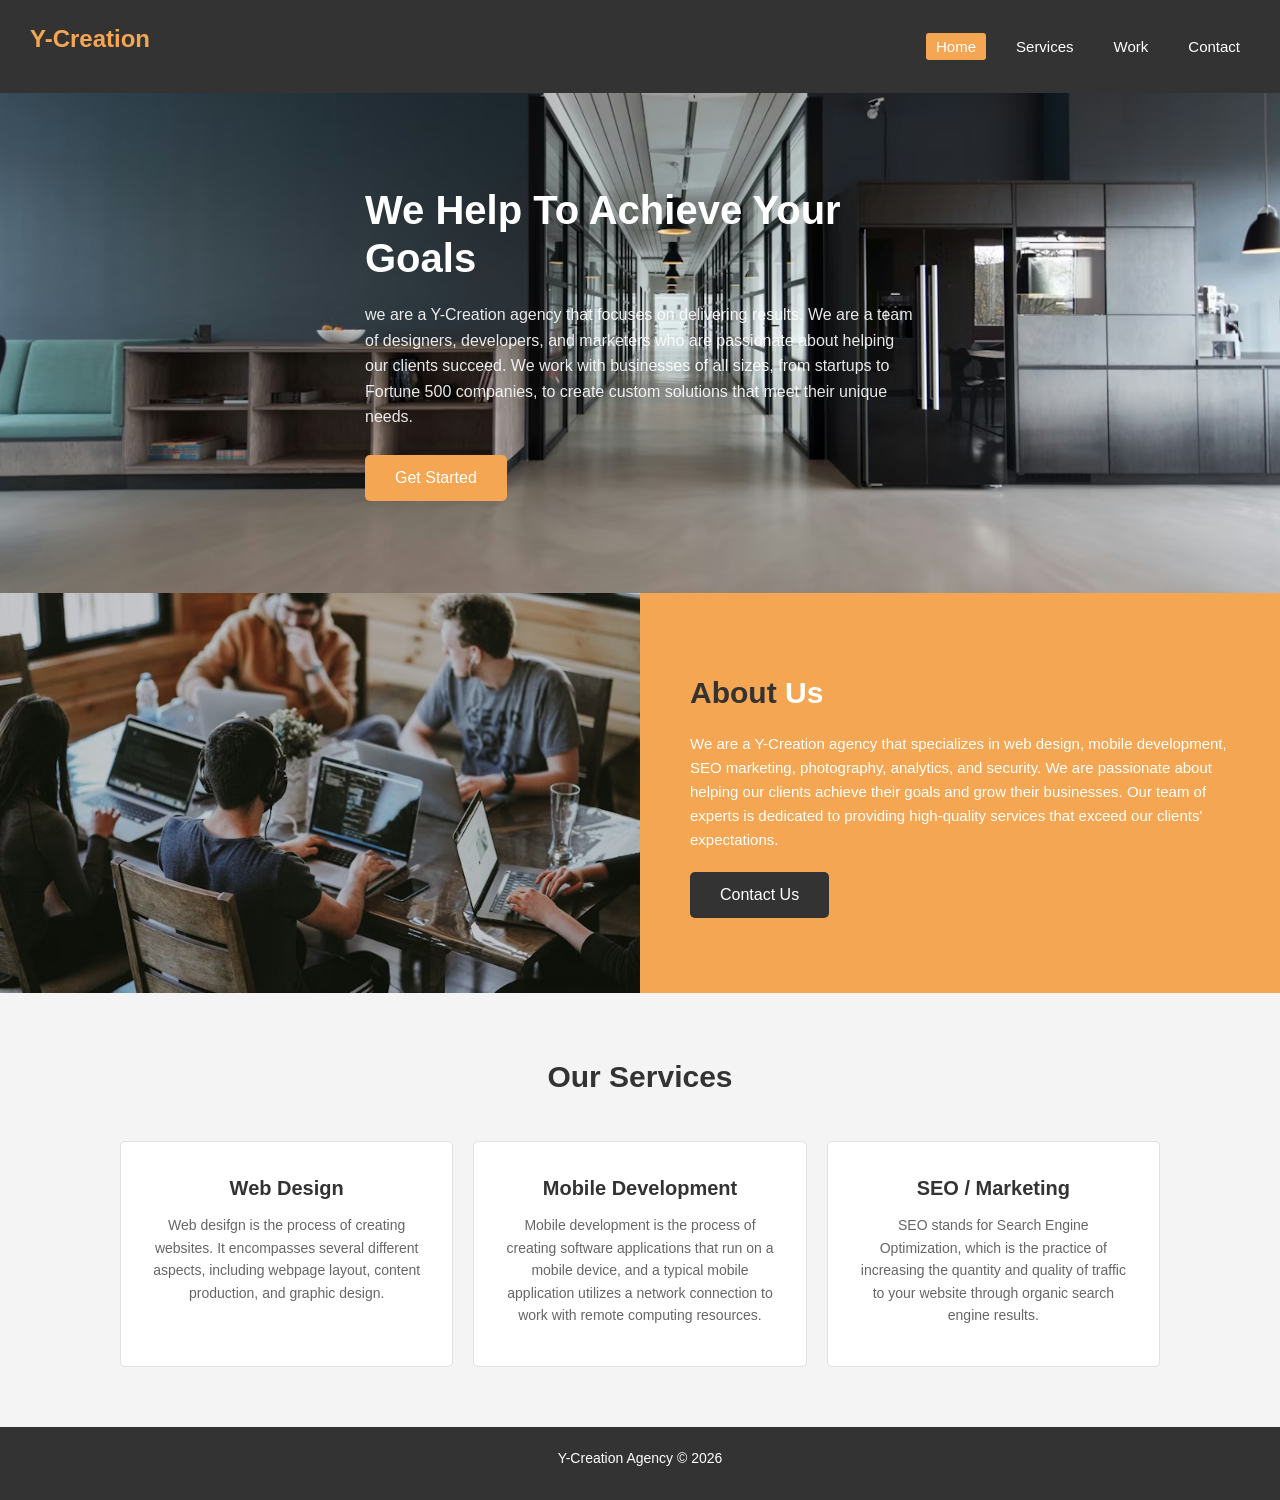
<file: index.html>
<!DOCTYPE html>
<html lang="en">

<head>
  <meta charset="UTF-8" />
  <meta name="viewport" content="width=device-width, initial-scale=1.0" />
  <link rel="stylesheet" href="css/style.css" />
  <link rel="stylesheet" href="css/responsive.css" />
  <title>Y-Creation</title>
</head>

<body>
  <!-- Navbar -->
  <nav id="navbar">
    <h1 class="logo">
      <a href="index.html">Y-Creation </a>
    </h1>
    <ul>
      <li><a href="index.html" class="current">Home</a></li>
      <li><a href="services.html">Services</a></li>
      <li><a href="work.html">Work</a></li>
      <li><a href="contact.html">Contact</a></li>
    </ul>
  </nav>

  <!-- Showcase -->
  <header id="showcase">
    <div class="container">
      <div id="showcase-content">
        <h1>We Help To Achieve Your Goals</h1>
        <p>
          we are a Y-Creation agency that focuses on delivering results. We are a team of designers, developers, and
          marketers who are passionate about helping our clients succeed. We work with businesses of all sizes, from
          startups to Fortune 500 companies, to create custom solutions that meet their unique needs.
        </p>
        <a href="contact.html" class="btn">Get Started</a>
      </div>
    </div>
  </header>

  <!-- Home Info  -->
  <section id="home-info">
    <div class="info-img"></div>
    <div class="info-content">
      <h2><span class="text-primary">About</span> Us</h2>
      <p>
        We are a Y-Creation agency that specializes in web design, mobile development, SEO marketing, photography,
        analytics, and security. We are passionate about helping our clients achieve their goals and grow their
        businesses. Our team of experts is dedicated to providing high-quality services that exceed our clients'
        expectations.
      </p>
      <a href="contact.html" class="btn">Contact Us</a>
    </div>
  </section>

  <!-- Services -->
  <section id="home-services">
    <div class="container">
      <h2 class="section-title">Our Services</h2>
      <div class="services-grid">
        <div class="card">
          <h3>Web Design</h3>
          <p>
            Web desifgn is the process of creating websites. It encompasses several
            different aspects, including webpage layout, content production, and
            graphic design.
          </p>
        </div>
        <div class="card">
          <h3>Mobile Development</h3>
          <p>
            Mobile development is the process of creating software applications
            that run on a mobile device, and a typical mobile application utilizes
            a network connection to work with remote computing resources.
          </p>
        </div>
        <div class="card">
          <h3>SEO / Marketing</h3>
          <p>
            SEO stands for Search Engine Optimization, which is the practice of
            increasing the quantity and quality of traffic to your website
            through organic search engine results.
          </p>
        </div>
      </div>
    </div>
  </section>

  <!-- Footer -->
  <footer id="main-footer">
    <p>Y-Creation Agency &copy; 2026</p>
  </footer>
</body>

</html>
</file>
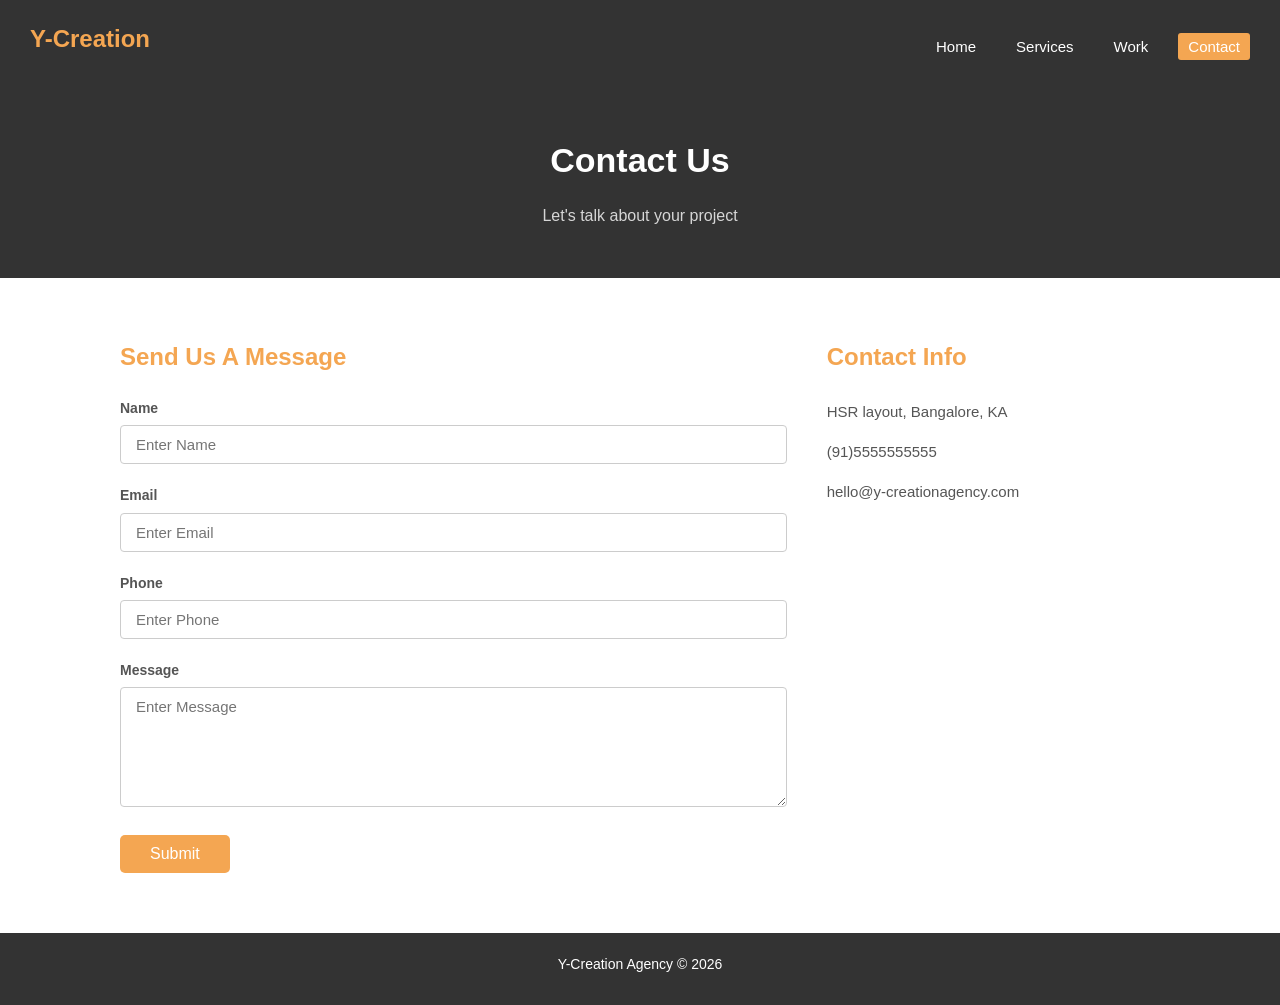
<file: contact.html>
<!DOCTYPE html>
<html lang="en">

<head>
  <meta charset="UTF-8" />
  <meta name="viewport" content="width=device-width, initial-scale=1.0" />
  <link rel="stylesheet" href="css/style.css" />
  <link rel="stylesheet" href="css/responsive.css" />
  <title>Y-Creation</title>
</head>

<body>
  <!-- Navbar -->
  <nav id="navbar">
    <h1 class="logo">
      <a href="index.html">Y-Creation </a>
    </h1>
    <ul>
      <li><a href="index.html">Home</a></li>
      <li><a href="services.html">Services</a></li>
      <li><a href="work.html">Work</a></li>
      <li><a href="contact.html" class="current">Contact</a></li>
    </ul>
  </nav>

  <!--  Header -->
  <header id="page-header">
    <div class="container">
      <h1>Contact Us</h1>
      <p>Let's talk about your project</p>
    </div>
  </header>

  <!-- Contact Section -->
  <section id="contact">
    <div class="container">
      <div class="contact-grid">

        <!-- Contact Form -->
        <div>
          <h2>Send Us A Message</h2>
          <form>
            <div class="form-group">
              <label for="name">Name</label>
              <input type="text" id="name" name="name" placeholder="Enter Name" />
            </div>
            <div class="form-group">
              <label for="email">Email</label>
              <input type="email" id="email" name="email" placeholder="Enter Email" />
            </div>
            <div class="form-group">
              <label for="phone">Phone</label>
              <input type="tel" id="phone" name="phone" placeholder="Enter Phone" />
            </div>
            <div class="form-group">
              <label for="message">Message</label>
              <textarea id="message" name="message" placeholder="Enter Message"></textarea>
            </div>
            <button type="submit" class="btn">Submit</button>
          </form>
        </div>

        <!-- Contact Info -->
        <div>
          <h2>Contact Info</h2>
          <ul class="contact-info">
            <li> HSR layout, Bangalore, KA</li>
            <li> (91)5555555555</li>
            <li> hello@y-creationagency.com</li>
          </ul>
        </div>

      </div>
    </div>
  </section>

  <!-- Footer -->
  <footer id="main-footer">
    <p>Y-Creation Agency &copy; 2026</p>
  </footer>
</body>

</html>
</file>
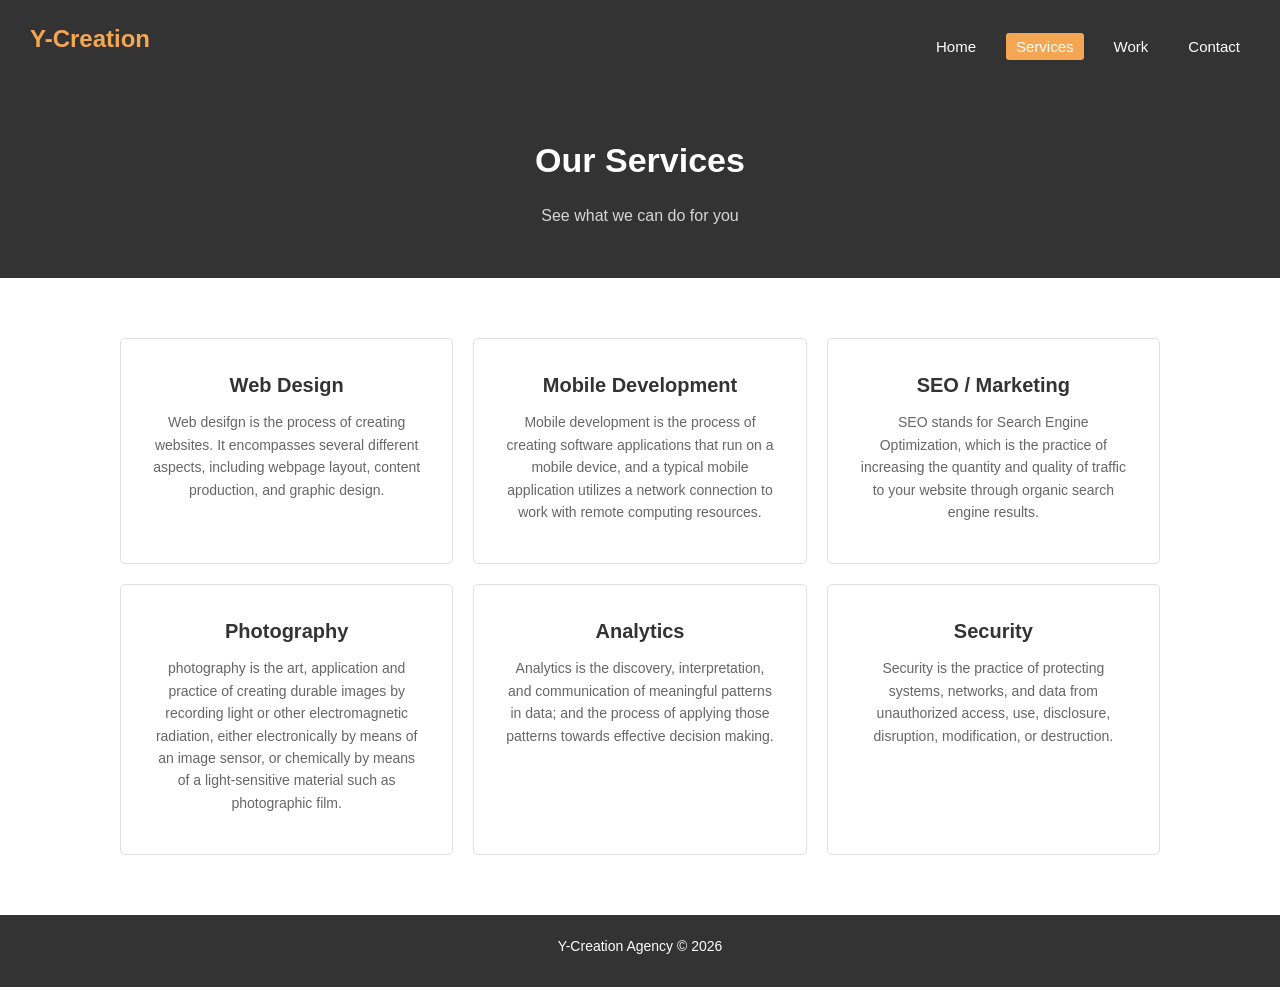
<file: services.html>
<!DOCTYPE html>
<html lang="en">

<head>
  <meta charset="UTF-8" />
  <meta name="viewport" content="width=device-width, initial-scale=1.0" />
  <link rel="stylesheet" href="css/style.css" />
  <link rel="stylesheet" href="css/responsive.css" />
  <title>Y-Creation</title>
</head>

<body>
  <!-- Navbar -->
  <nav id="navbar">
    <h1 class="logo">
      <a href="index.html">Y-Creation</a>
    </h1>
    <ul>
      <li><a href="index.html">Home</a></li>
      <li><a href="services.html" class="current">Services</a></li>
      <li><a href="work.html">Work</a></li>
      <li><a href="contact.html">Contact</a></li>
    </ul>
  </nav>

  <!--  Header -->
  <header id="page-header">
    <div class="container">
      <h1>Our Services</h1>
      <p>See what we can do for you</p>
    </div>
  </header>

  <!-- Services Section -->
  <section id="services">
    <div class="container">
      <div class="services-grid">
        <div class="card">
          
          <h3>Web Design</h3>
          <p>
            Web desifgn is the process of creating websites. It encompasses several
            different aspects, including webpage layout, content production, and
            graphic design.
          </p>
        </div>
        <div class="card">
          <h3>Mobile Development</h3>
          <p>
            Mobile development is the process of creating software applications
            that run on a mobile device, and a typical mobile application utilizes
            a network connection to work with remote computing resources.
          </p>
        </div>
        <div class="card">
          <h3>SEO / Marketing</h3>
          <p>
            SEO stands for Search Engine Optimization, which is the practice of
            increasing the quantity and quality of traffic to your website
            through organic search engine results.
          </p>
        </div>
        <div class="card">
          <h3>Photography</h3>
          <p>
            photography is the art, application and practice of creating durable images by recording light or other
            electromagnetic radiation, either electronically by means of an image sensor, or chemically by means of a
            light-sensitive material such as photographic film.
          </p>
        </div>
        <div class="card">
          <h3>Analytics</h3>
          <p>
            Analytics is the discovery, interpretation, and communication of meaningful patterns in data; and the
            process of applying those patterns towards effective decision making.
          </p>
        </div>
        <div class="card">
          <h3>Security</h3>
          <p>
            Security is the practice of protecting systems, networks, and data from unauthorized access, use,
            disclosure, disruption, modification, or destruction.
          </p>
        </div>
      </div>
    </div>
  </section>

  <!-- Footer Section-->
  <footer id="main-footer">
    <p>Y-Creation Agency &copy; 2026</p>
  </footer>
</body>

</html>
</file>
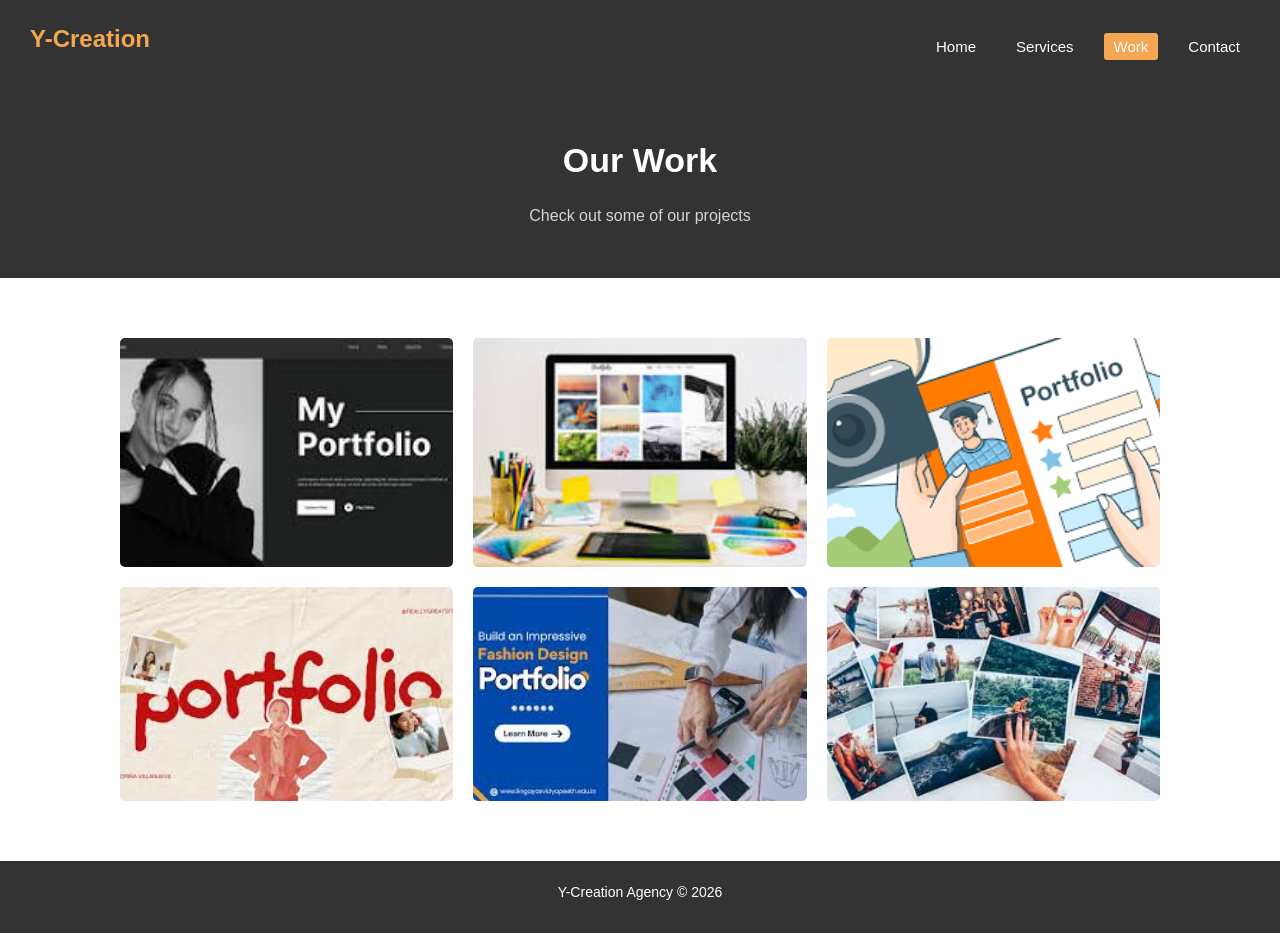
<file: work.html>
<!DOCTYPE html>
<html lang="en">

<head>
  <meta charset="UTF-8" />
  <meta name="viewport" content="width=device-width, initial-scale=1.0" />
  <link rel="stylesheet" href="css/style.css" />
  <link rel="stylesheet" href="css/responsive.css" />
  <title>Y-Creation</title>
</head>

<body>
  <!-- Navbar -->
  <nav id="navbar">
    <h1 class="logo">
      <a href="index.html">Y-Creation</a>
    </h1>
    <ul>
      <li><a href="index.html">Home</a></li>
      <li><a href="services.html">Services</a></li>
      <li><a href="work.html" class="current">Work</a></li>
      <li><a href="contact.html">Contact</a></li>
      
    </ul>
  </nav>

  <!--  Header -->
  <header id="page-header">
    <div class="container">
      <h1>Our Work</h1>
      <p>Check out some of our projects</p>
    </div>
  </header>

  <!-- Works dopne by me -->
  <section id="work">
    <div class="container">
      <div class="work-grid">
        <div class="work-item">
          <img src="./images/work1.jpeg" alt="Work 1" />
          <div class="work-overlay">
            <h3>Project One</h3>
            <p>Web Design</p>
          </div>
        </div>
        <div class="work-item">
          <img src="./images/work2.jpeg" alt="Work 2" />
          <div class="work-overlay">
            <h3>Project Two</h3>
            <p>Mobile App</p>
          </div>
        </div>
        <div class="work-item">
          <img src="./images/work3.png" alt="Work 3" />
          <div class="work-overlay">
            <h3>Project Three</h3>
            <p>SEO Marketing</p>
          </div>
        </div>
        <div class="work-item">
          <img src="./images/work4.jpeg" alt="Work 4" />
          <div class="work-overlay">
            <h3>Project Four</h3>
            <p>Photography</p>
          </div>
        </div>
        <div class="work-item">
          <img src="./images/work5.jpeg" alt="Work 5" />
          <div class="work-overlay">
            <h3>Project Five</h3>
            <p>Analytics</p>
          </div>
        </div>
        <div class="work-item">
          <img src="./images/work6.jpeg" alt="Work 6" />
          <div class="work-overlay">
            <h3>Project Six</h3>
            <p>Web Design</p>
          </div>
        </div>
      </div>
    </div>
  </section>

  <!-- Footer section -->
  <footer id="main-footer">
    <p>Y-Creation Agency &copy; 2026</p>
  </footer>
</body>

</html>
</file>
<file: css/style.css>
* {
  margin: 0;
  padding: 0;
  box-sizing: border-box;
}

body {
  font-family: "Segoe UI", Tahoma, Geneva, Verdana, sans-serif;
  color: #333;
  line-height: 1.6;
}

a {
  text-decoration: none;
  color: #333;
}

ul {
  list-style: none;
}

img {
  width: 100%;
}

h1,
h2,
h3 {
  margin-bottom: 15px;
}

p {
  margin-bottom: 10px;
}

.container {
  max-width: 1100px;
  margin: 0 auto;
  padding: 0 30px;
}

.text-primary {
  color: #f4a652;
}

.btn {
  display: inline-block;
  padding: 10px 30px;
  background: #f4a652;
  color: #fff;
  border: none;
  border-radius: 5px;
  cursor: pointer;
  font-size: 16px;
  transition: background 0.3s ease;
}

.btn:hover {
  background: #e09438;
}

.section-title {
  font-size: 30px;
  text-align: center;
  margin-bottom: 40px;
}

/* NAVBAR */
#navbar {
  display: flex;
  justify-content: space-between;
  align-items: center;
  background: #333;
  color: #fff;
  padding: 20px 30px;
  position: sticky;
  top: 0;
  z-index: 100;
}

#navbar .logo a {
  color: #f4a652;
  font-size: 24px;
  font-weight: bold;
}

#navbar ul {
  display: flex;
  gap: 20px;
}

#navbar ul li a {
  color: #fff;
  font-size: 15px;
  padding: 5px 10px;
  border-radius: 3px;
  transition: background 0.3s ease;
}

#navbar ul li a:hover,
#navbar ul li a.current {
  background: #f4a652;
  color: #fff;
}

/* index */
#showcase {
  background: #333 url("../images/showcaseBg") center/cover no-repeat;
  min-height: 500px;
  display: flex;
  align-items: center;
  color: #fff;
}

#showcase-content {
  max-width: 550px;
}

#showcase-content h1 {
  font-size: 40px;
  line-height: 1.2;
  margin-bottom: 20px;
}

#showcase-content p {
  font-size: 16px;
  margin-bottom: 25px;
  opacity: 0.9;
}

/* HOME */
#home-info {
  display: grid;
  grid-template-columns: 1fr 1fr;
  height: 400px;
}

.info-img {
  background: url("../images/infoBg") center/cover no-repeat;
}

.info-content {
  background: #f4a652;
  color: #fff;
  padding: 50px;
  display: flex;
  flex-direction: column;
  justify-content: center;
}

.info-content h2 {
  font-size: 30px;
}

.info-content h2 span {
  color: #333;
}

.info-content p {
  margin-bottom: 20px;
  font-size: 15px;
}

.info-content .btn {
  background: #333;
  width: fit-content;
}

.info-content .btn:hover {
  background: #555;
}


#home-services {
  padding: 60px 0;
  background: #f4f4f4;
}

/* SERVICES PAGE*/
#services {
  padding: 60px 0;
}

.services-grid {
  display: grid;
  grid-template-columns: repeat(3, 1fr);
  gap: 20px;
}

.card {
  background: #fff;
  border: 1px solid #e0e0e0;
  border-radius: 5px;
  padding: 30px;
  text-align: center;
  transition:
    transform 0.3s ease,
    box-shadow 0.3s ease;
}

.card:hover {
  transform: translateY(-5px);
  box-shadow: 0 5px 20px rgba(0, 0, 0, 0.1);
}

.card i {
  font-size: 40px;
  color: #f4a652;
  margin-bottom: 15px;
}

.card h3 {
  font-size: 20px;
  margin-bottom: 10px;
}

.card p {
  font-size: 14px;
  color: #666;
}

/*WORK PAGE */
#work {
  padding: 60px 0;
}

.work-grid {
  display: grid;
  grid-template-columns: repeat(3, 1fr);
  gap: 20px;
}

.work-item {
  position: relative;
  overflow: hidden;
  border-radius: 5px;
}

.work-item img {
  display: block;
  transition: transform 0.4s ease;
  object-fit: cover;
  width: 100%;
  height: 100%;
}

.work-item:hover img {
  transform: scale(1.05);
}

.work-overlay {
  position: absolute;
  inset: 0;
  background: rgba(244, 166, 82, 0.85);
  color: #fff;
  display: flex;
  flex-direction: column;
  align-items: center;
  justify-content: center;
  opacity: 0;
  transition: opacity 0.4s ease;
}

.work-item:hover .work-overlay {
  opacity: 1;
}

.work-overlay h3 {
  font-size: 22px;
  margin-bottom: 5px;
}

.work-overlay p {
  font-size: 14px;
}

/*CONTACT PAGE*/
#contact {
  padding: 60px 0;
}

.contact-grid {
  display: grid;
  grid-template-columns: 2fr 1fr;
  gap: 40px;
}

.contact-grid h2 {
  font-size: 24px;
  margin-bottom: 20px;
  color: #f4a652;
}

.form-group {
  margin-bottom: 20px;
}

.form-group label {
  display: block;
  font-size: 14px;
  font-weight: bold;
  margin-bottom: 6px;
  color: #555;
}

.form-group input,
.form-group textarea {
  width: 100%;
  padding: 10px 15px;
  border: 1px solid #ccc;
  border-radius: 4px;
  font-size: 15px;
  font-family: inherit;
  outline: none;
  transition: border-color 0.3s ease;
}

.form-group input:focus,
.form-group textarea:focus {
  border-color: #f4a652;
}

.form-group textarea {
  resize: vertical;
  min-height: 120px;
}

.contact-info {
  font-size: 15px;
  line-height: 2;
}

.contact-info li {
  margin-bottom: 10px;
  color: #555;
}

.contact-info i {
  color: #f4a652;
  margin-right: 8px;
}


#page-header {
  background: #333;
  color: #fff;
  padding: 40px 30px;
  text-align: center;
}

#page-header h1 {
  font-size: 34px;
}

#page-header p {
  font-size: 16px;
  opacity: 0.8;
}

/* FOOTER */
#main-footer {
  background: #333;
  color: #fff;
  text-align: center;
  padding: 20px;
  font-size: 14px;
}
</file>
<file: css/responsive.css>
/*
   RESPONSIVE
   */
@media (max-width: 768px) {
  #navbar {
    flex-direction: column;
    gap: 10px;
    text-align: center;
  }

  #showcase-content h1 {
    font-size: 28px;
  }

  #home-info {
    grid-template-columns: 1fr;
    height: auto;
  }

  .info-img {
    height: 250px;
  }

  .services-grid,
  .work-grid {
    grid-template-columns: 1fr;
  }

  .contact-grid {
    grid-template-columns: 1fr;
  }
}

@media (max-width: 500px) {
  .services-grid,
  .work-grid {
    grid-template-columns: 1fr;
  }
}
</file>
